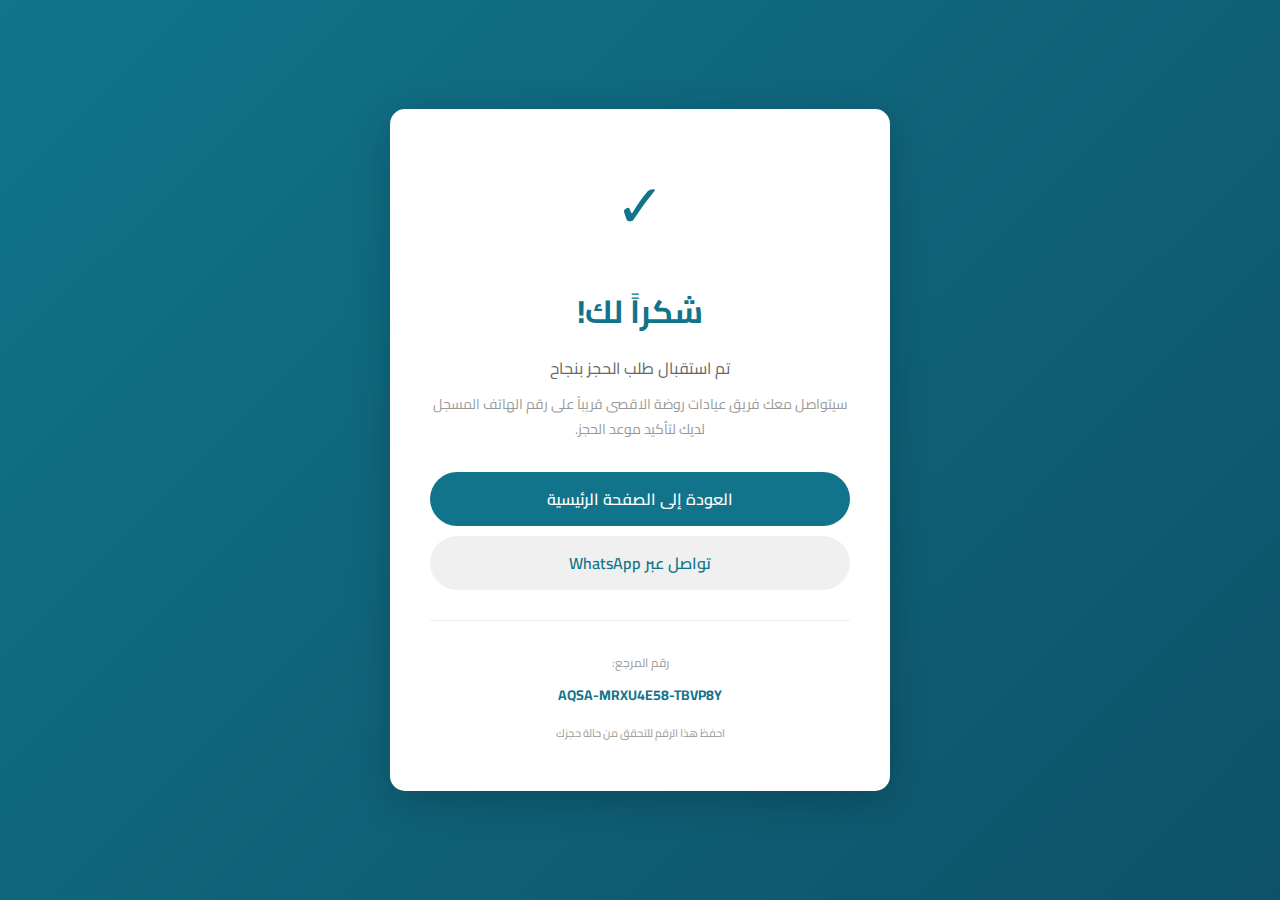
<file: thankyou.html>
﻿<!DOCTYPE html>
<html lang="en" dir="rtl">
  <head>
    <meta charset="UTF-8" />
    <meta
      name="viewport"
      content="width=device-width, initial-scale=1.0, maximum-scale=1.0, user-scalable=no"
    />
    <title>شكراً لك - مجمع الاقصى الطبي</title>
    <link rel="icon" href="img/aqsa-logo.jpg" type="image/png" />
    <link
      href="https://fonts.googleapis.com/css2?family=Cairo:wght@300;400;700&display=swap"
      rel="stylesheet"
    />
    <style>
      * {
        margin: 0;
        padding: 0;
        box-sizing: border-box;
      }

      body {
        font-family: "Cairo", sans-serif;
        background: linear-gradient(135deg, #11748b 0%, #0d5268 100%);
        min-height: 100vh;
        display: flex;
        justify-content: center;
        align-items: center;
        padding: 20px;
      }

      .container {
        background: white;
        border-radius: 15px;
        box-shadow: 0 10px 40px rgba(0, 0, 0, 0.2);
        padding: 40px;
        max-width: 500px;
        text-align: center;
        animation: slideIn 0.6s ease-out;
      }

      @keyframes slideIn {
        from {
          opacity: 0;
          transform: translateY(20px);
        }
        to {
          opacity: 1;
          transform: translateY(0);
        }
      }

      .logo {
        width: 80px;
        height: 80px;
        margin: 0 auto 30px;
        background: #11748b;
        border-radius: 50%;
        display: flex;
        align-items: center;
        justify-content: center;
        font-size: 40px;
      }

      h1 {
        color: #11748b;
        font-size: 32px;
        margin-bottom: 15px;
        font-weight: 700;
      }

      .subtitle {
        color: #666;
        font-size: 16px;
        margin-bottom: 10px;
        line-height: 1.6;
      }

      .message {
        color: #999;
        font-size: 14px;
        margin-bottom: 30px;
        line-height: 1.8;
      }

      .button-group {
        display: flex;
        gap: 10px;
        flex-direction: column;
      }

      .btn {
        padding: 12px 30px;
        font-size: 16px;
        border: none;
        border-radius: 50px;
        cursor: pointer;
        transition: all 0.3s ease;
        font-weight: 600;
        font-family: "Cairo", sans-serif;
      }

      .btn-primary {
        background-color: #11748b;
        color: white;
      }

      .btn-primary:hover {
        background-color: #0d5268;
        transform: translateY(-2px);
        box-shadow: 0 5px 15px rgba(17, 116, 139, 0.4);
      }

      .btn-secondary {
        background-color: #f0f0f0;
        color: #11748b;
      }

      .btn-secondary:hover {
        background-color: #e0e0e0;
      }

      .checkmark {
        font-size: 60px;
        color: #11748b;
        margin-bottom: 20px;
      }

      .reference {
        margin-top: 30px;
        padding-top: 30px;
        border-top: 1px solid #eee;
        font-size: 12px;
        color: #999;
      }

      .reference p {
        margin-bottom: 8px;
      }

      .reference-value {
        font-weight: 700;
        color: #11748b;
        font-size: 14px;
      }
    </style>
  </head>

  <body>
    <div class="container">
      <div class="checkmark">✓</div>

      <h1>شكراً لك!</h1>

      <p class="subtitle">تم استقبال طلب الحجز بنجاح</p>

      <p class="message">
        سيتواصل معك فريق عيادات روضة الاقصى قريباً على رقم الهاتف المسجل لديك
        لتأكيد موعد الحجز.
      </p>

      <div class="button-group">
        <button
          class="btn btn-primary"
          onclick="window.location.href='index.html'"
        >
          العودة إلى الصفحة الرئيسية
        </button>
        <button
          class="btn btn-secondary"
          onclick="window.location.href='https://wa.me/966XXXXXXXX?text=مرحبا'"
        >
          تواصل عبر WhatsApp
        </button>
      </div>

      <div class="reference">
        <p>رقم المرجع:</p>
        <p class="reference-value" id="referenceId"></p>
        <p style="margin-top: 15px; font-size: 11px">
          احفظ هذا الرقم للتحقق من حالة حجزك
        </p>
      </div>
    </div>

    <script>
      // Generate a unique reference ID
      function generateReferenceId() {
        const timestamp = Date.now().toString(36).toUpperCase();
        const random = Math.random().toString(36).substring(2, 8).toUpperCase();
        return `AQSA-${timestamp}-${random}`;
      }

      // Display reference ID
      document.getElementById("referenceId").textContent =
        generateReferenceId();

      // Optional: Clear form data from localStorage
      sessionStorage.clear();
    </script>
  </body>
</html>
</file>
